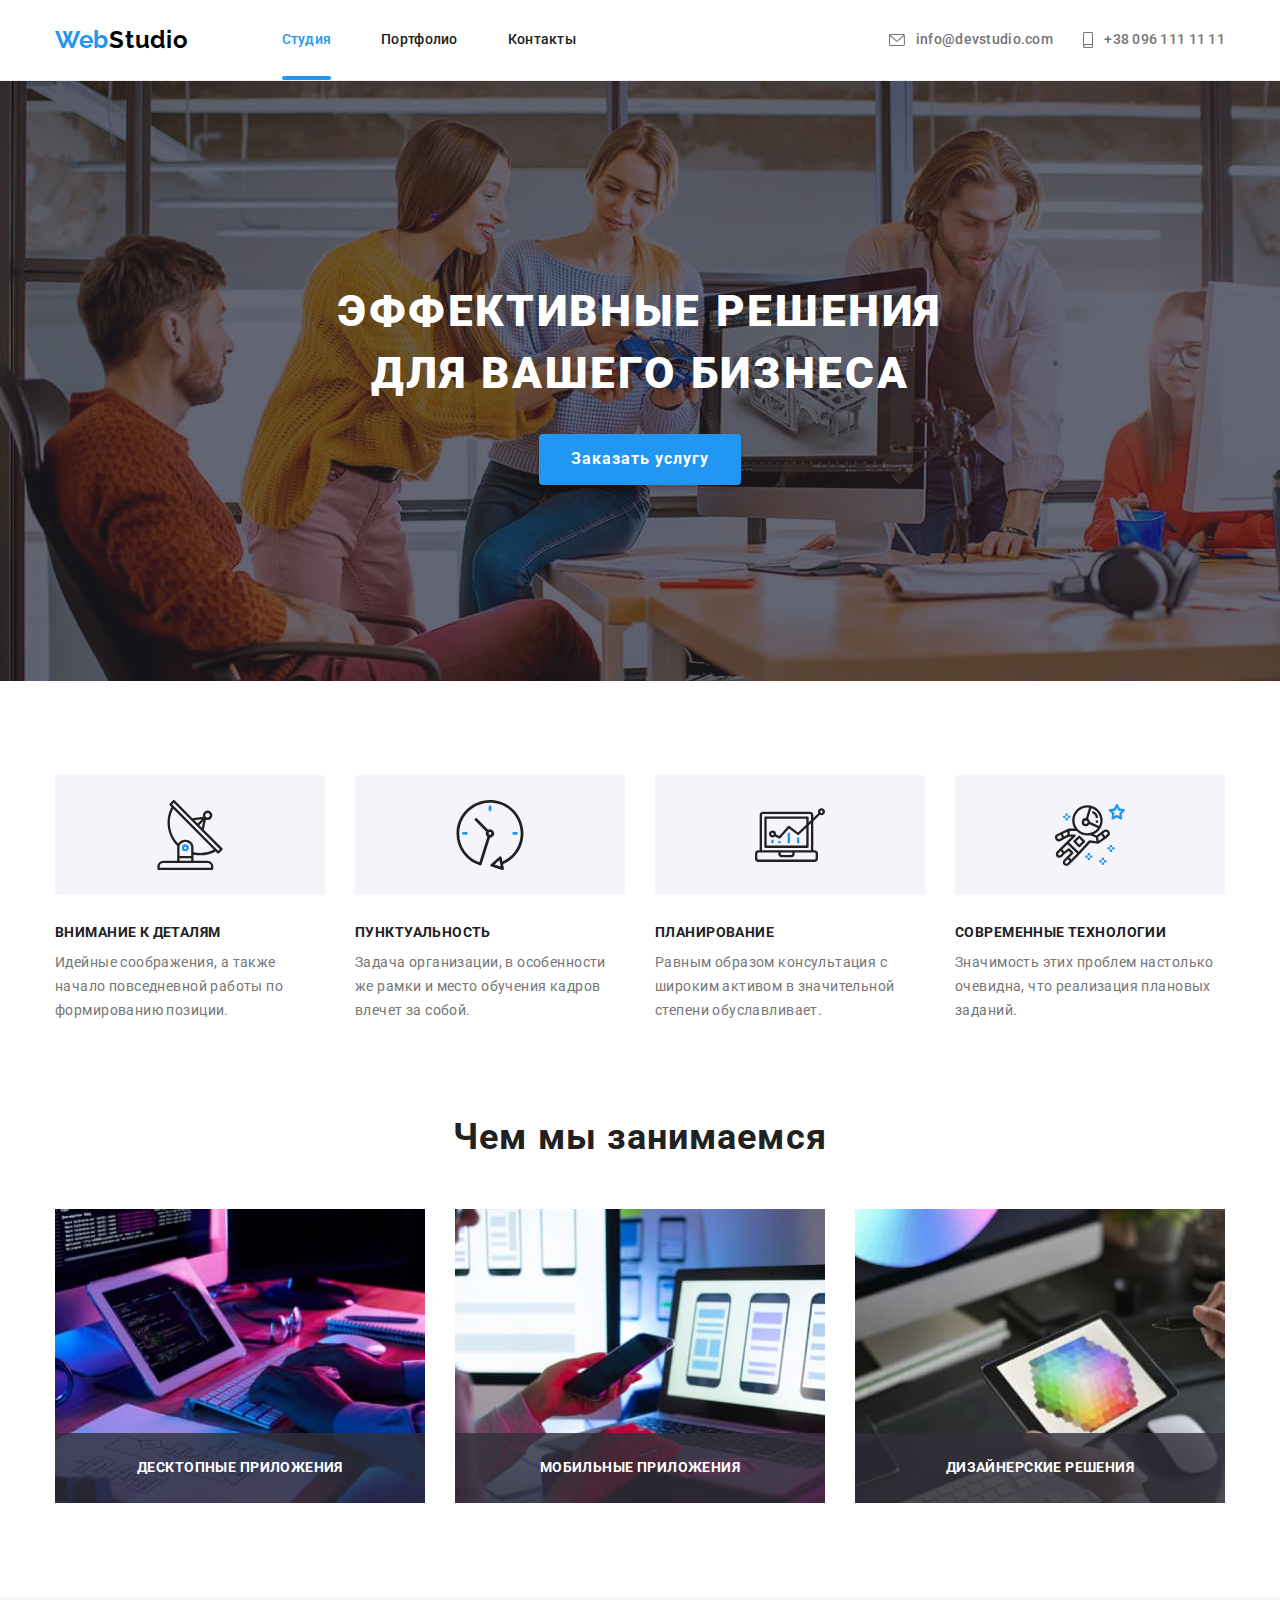
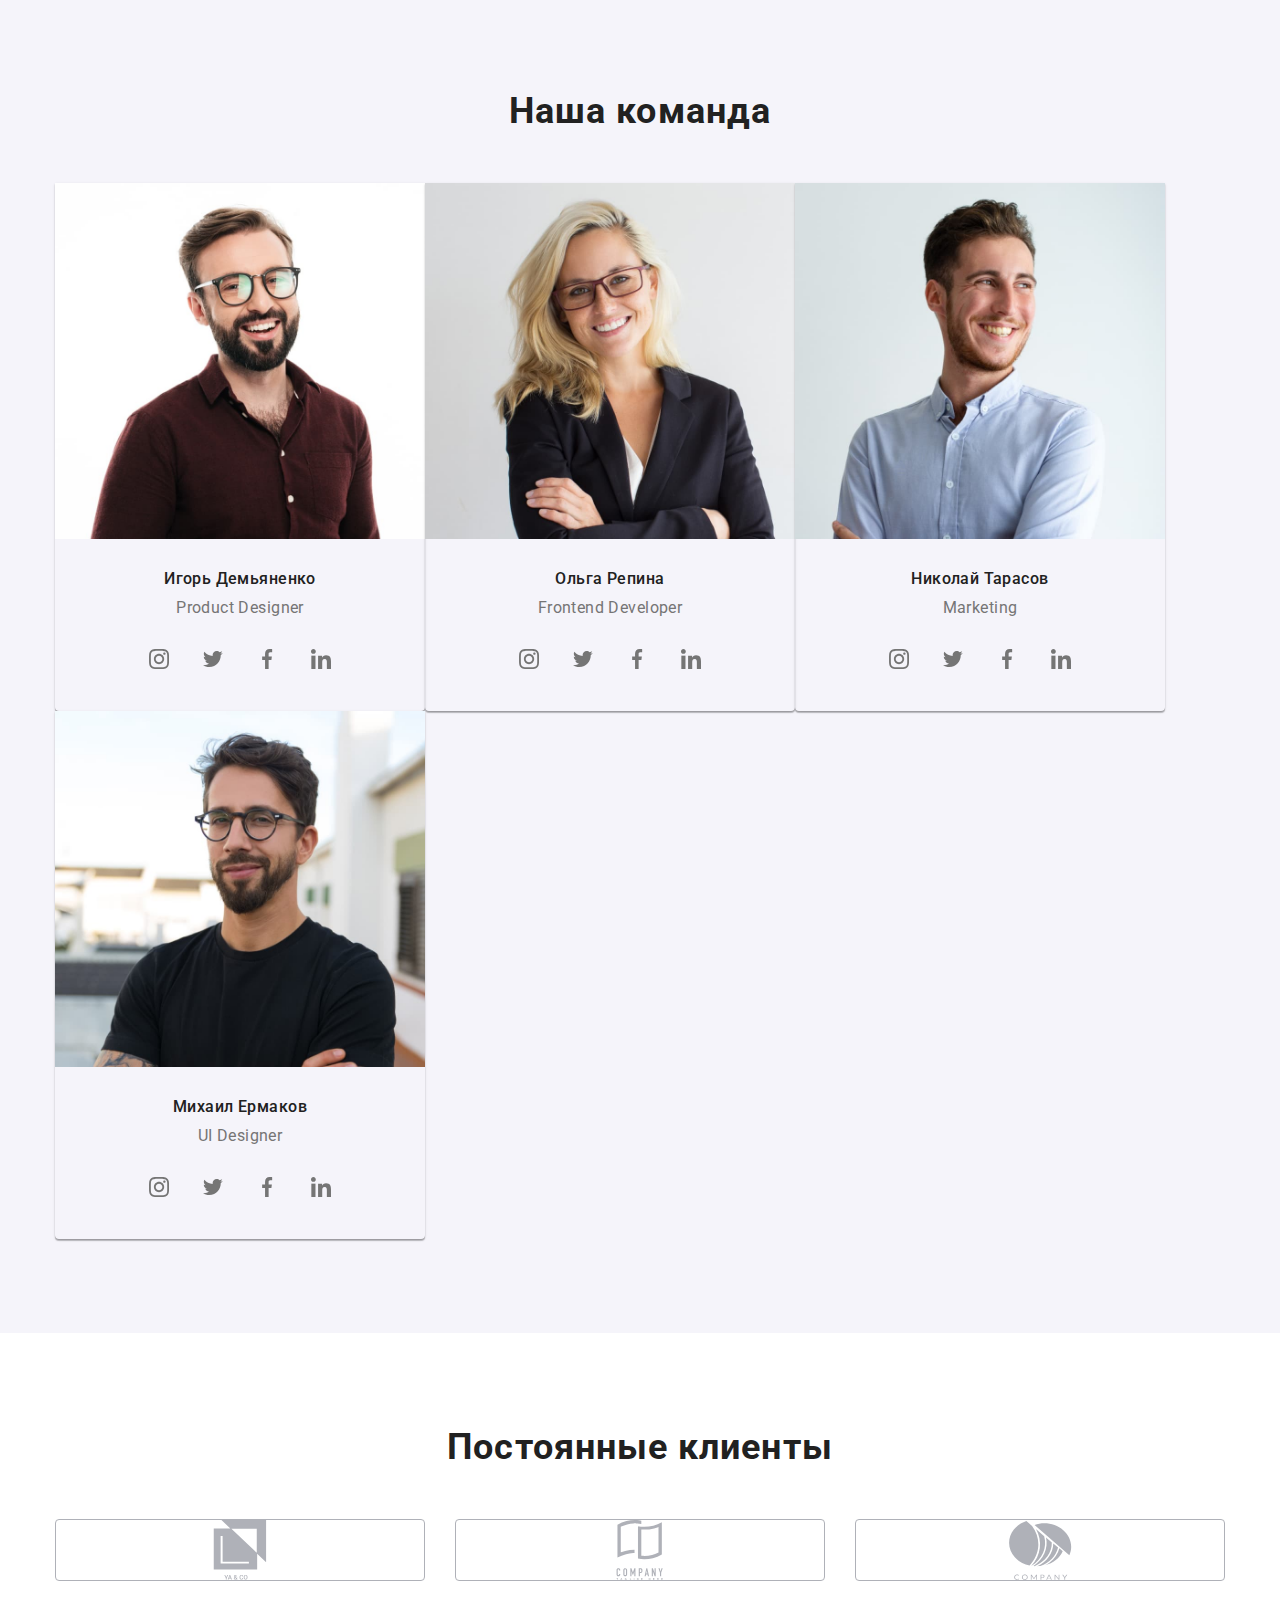
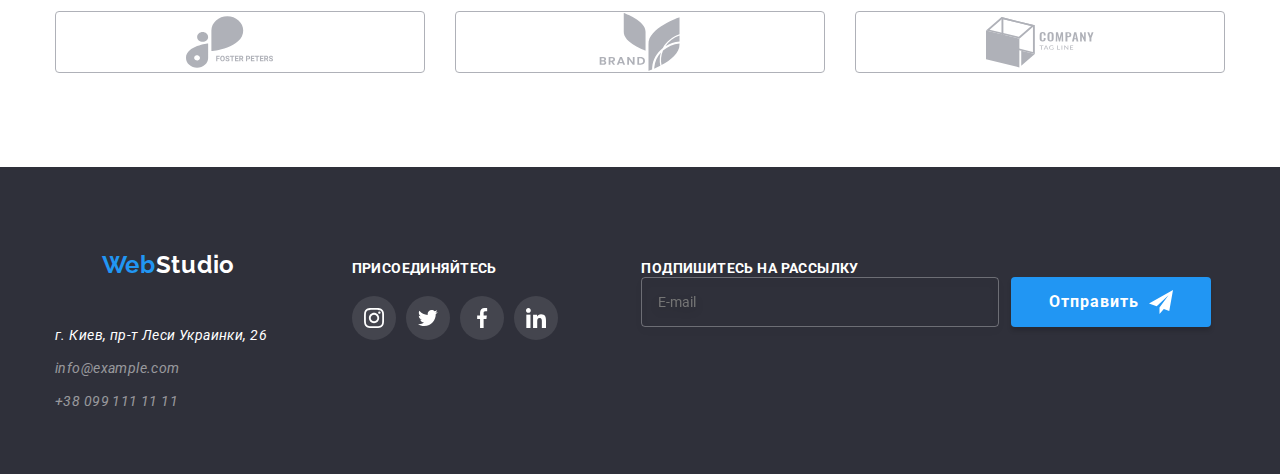
<file: index.html>
<!DOCTYPE html>
<html lang="ru">
  <head>
    <meta charset="utf-8" />
    <meta name="viewport" content="width=device-width, initial-scale=1.0" />
    <title>WebStudio</title>
    <link rel="preconnect" href="https://fonts.googleapis.com" />
    <link rel="preconnect" href="https://fonts.gstatic.com" crossorigin />
    <link
      href="https://fonts.googleapis.com/css2?family=Raleway:wght@700&family=Roboto:wght@400;500;700;900&display=swap"
      rel="stylesheet"
    />
    <link
      rel="stylesheet"
      href="https://cdnjs.cloudflare.com/ajax/libs/modern-normalize/1.1.0/modern-normalize.min.css"
    />
    <link rel="stylesheet" href="./css/main.min.css" />
  </head>
  <body class="body">
    <header class="header" data-menu>
      <div class="conteiner header__container">
        <a class="logo header__logo" href="./index.html"
          >Web<span class="logo__header-accent">Studio</span></a
        >
        <div class="header__nav-mob">
          <button class="header__btn-mob" data-menu-button>
            <svg width="40" height="40">
              <use
                class="btn-open"
                href="./image/symbol-defs.svg#icon-menu-mob"
              ></use>
              <use
                class="btn-close"
                href="./image/symbol-defs.svg#icon-close-mob"
              ></use>
            </svg>
          </button>
        </div>

        <div class="header__content">
          <nav class="header__nav">
            <ul class="header__nav-list">
              <li class="header__nav-item">
                <a class="header__nav-link link current" href="./index.html"
                  >Cтудия</a
                >
              </li>
              <li class="header__nav-item">
                <a class="header__nav-link link" href="./portfolio.html"
                  >Портфолио</a
                >
              </li>
              <li class="header__nav-item">
                <a class="header__nav-link link" href="">Контакты</a>
              </li>
            </ul>
          </nav>
          <div class="contacts">
            <ul class="contacts__list">
              <li class="contacts__item">
                <a
                  class="contacts__link link contacts__link--big"
                  href="tel:+380961111111"
                >
                  <div class="icon">
                    <svg class="icon__tel" width="10" height="16">
                      <use href="./image/symbol-defs.svg#icon-smartphone"></use>
                    </svg>
                  </div>
                  +38 096 111 11 11
                </a>
              </li>
              <li class="contacts__item">
                <a class="contacts__link link" href="mailto:info@devstudio.com">
                  <div class="icon">
                    <svg class="icon__mail" width="16" height="12">
                      <use href="./image/symbol-defs.svg#icon-envelope"></use>
                    </svg>
                  </div>
                  info@devstudio.com
                </a>
              </li>
            </ul>
            <ul class="social">
              <li class="social__item">
                <a class="social__link link" href="./index.html">Instagram</a>
              </li>
              <li class="social__item">
                <a class="social__link link" href="./portfolio.html">Twitter</a>
              </li>
              <li class="social__item">
                <a class="social__link link" href="">Facebook</a>
              </li>
              <li class="social__item">
                <a class="social__link link" href="">LinkedIn</a>
              </li>
            </ul>
          </div>
        </div>
      </div>
    </header>
    <main>
      <section class="hero">
        <div class="conteiner">
          <h1 class="hero__title title">
            Эффективные решения<br />
            для вашего бизнеса
          </h1>
          <button type="button" class="hero__btn" data-modal-open>
            Заказать услугу
          </button>
        </div>
      </section>
      <section class="peculiarities section">
        <div class="conteiner">
          <h2 class="visually-hidden">Особенности</h2>
          <ul class="peculiarities__list card__set list">
            <li class="peculiarities__item card__item icon-rect">
              <h3 class="peculiarities__title item-title">
                Внимание к деталям
              </h3>
              <p class="peculiarities__text">
                Идейные соображения, а также начало повседневной работы по
                формированию позиции.
              </p>
            </li>
            <li class="peculiarities__item card__item icon-clock">
              <h3 class="peculiarities__title item-title">Пунктуальность</h3>
              <p class="peculiarities__text">
                Задача организации, в особенности же рамки и место обучения
                кадров влечет за собой.
              </p>
            </li>
            <li class="peculiarities__item card__item icon-diagram">
              <h3 class="peculiarities__title item-title">Планирование</h3>
              <p class="peculiarities__text">
                Равным образом консультация с широким активом в значительной
                степени обуславливает.
              </p>
            </li>
            <li class="peculiarities__item card__item icon-ilon">
              <h3 class="peculiarities__title item-title">
                Современные технологии
              </h3>
              <p class="peculiarities__text">
                Значимость этих проблем настолько очевидна, что реализация
                плановых заданий.
              </p>
            </li>
          </ul>
        </div>
      </section>
      <section class="about section">
        <div class="conteiner">
          <h2 class="about__top-title title">Чем мы занимаемся</h2>
          <ul class="about__list card__set list">
            <li class="about__item card__item">
              <img
                class="about__img"
                srcset="./image/img.jpg 1x, ./image/about-des1-2x.jpg 2x"
                src="./image/img.jpg"
                alt="написание кода"
                width="370"
                height="294"
              />
              <p class="about__text item-title">Десктопные приложения</p>
            </li>
            <li class="about__item card__item">
              <img
                class="about__img"
                srcset="./image/img-2.jpg 1x, ./image/about-des2-2x.jpg 2x"
                src="./image/img-2.jpg"
                alt="разметка страницы"
                width="370"
                height="294"
              />
              <p class="about__text item-title">Мобильные приложения</p>
            </li>
            <li class="about__item card__item">
              <img
                class="about__img"
                srcset="./image/img-3.jpg 1x, ./image/about-des3-2x.jpg 2x"
                src="./image/img-3.jpg"
                alt="выбор цвета"
                width="370"
                height="294"
              />
              <p class="about__text item-title">Дизайнерские решения</p>
            </li>
          </ul>
        </div>
      </section>
      <section class="team section">
        <div class="conteiner">
          <h2 class="team__top-title title">Наша команда</h2>
          <ul class="team__list card-set list">
            <li class="team__item card__item">
              <picture>
                <source
                  srcset="
                    ./image/team-des-1-2x.jpg 2x,
                    ./image/team-des-1.jpg    1x
                  "
                  media="(min-width: 1200px)"
                />
                <source
                  srcset="
                    ./image/team-tab-1-2x.jpg 2x,
                    ./image/team-tab-1.jpg    1x
                  "
                  media="(min-width: 768px)"
                />
                <source
                  srcset="
                    ./image/team-mob-1-2x.jpg 2x,
                    ./image/team-mob-1.jpg    1x
                  "
                  media="(max-width: 480px)"
                />
                <img
                  src="./image/team-des-1.jpg"
                  alt="Парень в красной рубашке"
                />
              </picture>
              <div class="team__container">
                <h3 class="team__title">Игорь Демьяненко</h3>
                <p class="team__text">Product Designer</p>
                <ul class="soc__list list">
                  <li class="soc__item">
                    <a
                      href=""
                      target="_blank"
                      rel="noopener noreferrer"
                      class="soc__link link"
                    >
                      <svg class="soc__icon" width="20px" height="20px">
                        <use
                          href="./image/symbol-defs.svg#icon-instagram-2"
                        ></use>
                      </svg>
                    </a>
                  </li>
                  <li class="soc__item">
                    <a
                      href=""
                      target="_blank"
                      rel="noopener noreferrer"
                      class="soc__link link"
                    >
                      <svg class="soc__icon" width="20px" height="20px">
                        <use href="./image/symbol-defs.svg#icon-Group"></use>
                      </svg>
                    </a>
                  </li>
                  <li class="soc__item">
                    <a
                      href=""
                      target="_blank"
                      rel="noopener noreferrer"
                      class="soc__link link"
                    >
                      <svg class="soc__icon" width="20px" height="20px">
                        <use
                          href="./image/symbol-defs.svg#icon-facebook-1"
                        ></use>
                      </svg>
                    </a>
                  </li>
                  <li class="soc__item">
                    <a
                      href=""
                      target="_blank"
                      rel="noopener noreferrer"
                      class="soc__link link"
                    >
                      <svg class="soc__icon" width="20px" height="20px">
                        <use
                          href="./image/symbol-defs.svg#icon-linkedin-1"
                        ></use>
                      </svg>
                    </a>
                  </li>
                </ul>
              </div>
            </li>
            <li class="team__item card__item">
              <picture>
                <source
                  srcset="
                    ./image/team-des-2-2x.jpg 2x,
                    ./image/team-des-2.jpg    1x
                  "
                  media="(min-width: 1200px)"
                />
                <source
                  srcset="
                    ./image/team-tab-2-2x.jpg 2x,
                    ./image/team-tab-2.jpg    1x
                  "
                  media="(min-width: 768px)"
                />
                <source
                  srcset="
                    ./image/team-mob-2-2x.jpg 2x,
                    ./image/team-mob-2.jpg    1x
                  "
                  media="(max-width: 480px)"
                />
                <img src="./image/team-des-2.jpg" alt="девушка" />
              </picture>

              <div class="team__container">
                <h3 class="team__title">Ольга Репина</h3>
                <p class="team__text">Frontend Developer</p>
                <ul class="soc__list list">
                  <li class="soc__item">
                    <a
                      href=""
                      target="_blank"
                      rel="noopener noreferrer"
                      class="soc__link link"
                    >
                      <svg class="soc__icon" width="20px" height="20px">
                        <use
                          href="./image/symbol-defs.svg#icon-instagram-2"
                        ></use>
                      </svg>
                    </a>
                  </li>
                  <li class="soc__item">
                    <a
                      href=""
                      target="_blank"
                      rel="noopener noreferrer"
                      class="soc__link link"
                    >
                      <svg class="soc__icon" width="20px" height="20px">
                        <use href="./image/symbol-defs.svg#icon-Group"></use>
                      </svg>
                    </a>
                  </li>
                  <li class="soc__item">
                    <a
                      href=""
                      target="_blank"
                      rel="noopener noreferrer"
                      class="soc__link link"
                    >
                      <svg class="soc__icon" width="20px" height="20px">
                        <use
                          href="./image/symbol-defs.svg#icon-facebook-1"
                        ></use>
                      </svg>
                    </a>
                  </li>
                  <li class="soc__item">
                    <a
                      href=""
                      target="_blank"
                      rel="noopener noreferrer"
                      class="soc__link link"
                    >
                      <svg class="soc__icon" width="20px" height="20px">
                        <use
                          href="./image/symbol-defs.svg#icon-linkedin-1"
                        ></use>
                      </svg>
                    </a>
                  </li>
                </ul>
              </div>
            </li>
            <li class="team__item card__item">
              <picture>
                <source
                  srcset="
                    ./image/team-des-3-2x.jpg 2x,
                    ./image/team-des-3.jpg    1x
                  "
                  media="(min-width: 1200px)"
                />
                <source
                  srcset="
                    ./image/team-tab-3-2x.jpg 2x,
                    ./image/team-tab-3.jpg    1x
                  "
                  media="(min-width: 768px)"
                />
                <source
                  srcset="
                    ./image/team-mob-3-2x.jpg 2x,
                    ./image/team-mob-3.jpg    1x
                  "
                  media="(max-width: 480px)"
                />
                <img
                  src="./image/team-des-3.jpg"
                  alt="парень в белой рубашке"
                />
              </picture>

              <div class="team__container">
                <h3 class="team__title">Николай Тарасов</h3>
                <p class="team__text">Marketing</p>
                <ul class="soc__list list">
                  <li class="soc__item">
                    <a
                      href=""
                      target="_blank"
                      rel="noopener noreferrer"
                      class="soc__link link"
                    >
                      <svg class="soc__icon" width="20px" height="20px">
                        <use
                          href="./image/symbol-defs.svg#icon-instagram-2"
                        ></use>
                      </svg>
                    </a>
                  </li>
                  <li class="soc__item">
                    <a
                      href=""
                      target="_blank"
                      rel="noopener noreferrer"
                      class="soc__link link"
                    >
                      <svg class="soc__icon" width="20px" height="20px">
                        <use href="./image/symbol-defs.svg#icon-Group"></use>
                      </svg>
                    </a>
                  </li>
                  <li class="soc__item">
                    <a
                      href=""
                      target="_blank"
                      rel="noopener noreferrer"
                      class="soc__link link"
                    >
                      <svg class="soc__icon" width="20px" height="20px">
                        <use
                          href="./image/symbol-defs.svg#icon-facebook-1"
                        ></use>
                      </svg>
                    </a>
                  </li>
                  <li class="soc__item">
                    <a
                      href=""
                      target="_blank"
                      rel="noopener noreferrer"
                      class="soc__link link"
                    >
                      <svg class="soc__icon" width="20px" height="20px">
                        <use
                          href="./image/symbol-defs.svg#icon-linkedin-1"
                        ></use>
                      </svg>
                    </a>
                  </li>
                </ul>
              </div>
            </li>
            <li class="team__item card__item">
              <picture>
                <source
                  srcset="
                    ./image/team-des-4-2x.jpg 2x,
                    ./image/team-des-4.jpg    1x
                  "
                  media="(min-width: 1200px)"
                />
                <source
                  srcset="
                    ./image/team-tab-4-2x.jpg 2x,
                    ./image/team-tab-4.jpg    1x
                  "
                  media="(min-width: 768px)"
                />
                <source
                  srcset="
                    ./image/team-mob-4-2x.jpg 2x,
                    ./image/team-mob-4.jpg    1x
                  "
                  media="(max-width: 480px)"
                />
                <img src="./image/team-des-4.jpg" alt="парень в футболке" />
              </picture>

              <div class="team__container">
                <h3 class="team__title">Михаил Ермаков</h3>
                <p class="team__text">UI Designer</p>
                <ul class="soc__list list">
                  <li class="soc__item">
                    <a
                      href=""
                      target="_blank"
                      rel="noopener noreferrer"
                      class="soc__link link"
                    >
                      <svg class="soc__icon" width="20px" height="20px">
                        <use
                          href="./image/symbol-defs.svg#icon-instagram-2"
                        ></use>
                      </svg>
                    </a>
                  </li>
                  <li class="soc__item">
                    <a
                      href=""
                      target="_blank"
                      rel="noopener noreferrer"
                      class="soc__link link"
                    >
                      <svg class="soc__icon" width="20px" height="20px">
                        <use href="./image/symbol-defs.svg#icon-Group"></use>
                      </svg>
                    </a>
                  </li>
                  <li class="soc__item">
                    <a
                      href=""
                      target="_blank"
                      rel="noopener noreferrer"
                      class="soc__link link"
                    >
                      <svg class="soc__icon" width="20px" height="20px">
                        <use
                          href="./image/symbol-defs.svg#icon-facebook-1"
                        ></use>
                      </svg>
                    </a>
                  </li>
                  <li class="soc__item">
                    <a
                      href=""
                      target="_blank"
                      rel="noopener noreferrer"
                      class="soc__link link"
                    >
                      <svg class="soc__icon" width="20px" height="20px">
                        <use
                          href="./image/symbol-defs.svg#icon-linkedin-1"
                        ></use>
                      </svg>
                    </a>
                  </li>
                </ul>
              </div>
            </li>
          </ul>
        </div>
      </section>
      <section class="clients section">
        <div class="conteiner">
          <h2 class="clients__title title">Постоянные клиенты</h2>
          <ul class="clients__list card__set list">
            <li class="clients__item card__item">
              <a
                href=""
                target="_blank"
                rel="noopener noreferrer"
                class="clients__link link"
              >
                <svg class="clients__soc__icon" width="108px" height="60px">
                  <use href="./image/symbol-defs.svg#icon-group-2"></use>
                </svg>
              </a>
            </li>
            <li class="clients__item card__item">
              <a
                href=""
                target="_blank"
                rel="noopener noreferrer"
                class="clients__link link"
              >
                <svg class="clients__soc__icon" width="108px" height="60px">
                  <use href="./image/symbol-defs.svg#icon-group-3"></use>
                </svg>
              </a>
            </li>
            <li class="clients__item card__item">
              <a
                href=""
                target="_blank"
                rel="noopener noreferrer"
                class="clients__link link"
              >
                <svg class="clients__soc__icon" width="100px" height="60px">
                  <use href="./image/symbol-defs.svg#icon-group-4"></use>
                </svg>
              </a>
            </li>
            <li class="clients__item card__item">
              <a
                href=""
                target="_blank"
                rel="noopener noreferrer"
                class="clients__link link"
              >
                <svg class="clients__soc__icon" width="108px" height="60px">
                  <use href="./image/symbol-defs.svg#icon-group-5"></use>
                </svg>
              </a>
            </li>
            <li class="clients__item card__item">
              <a
                href=""
                target="_blank"
                rel="noopener noreferrer"
                class="clients__link link"
              >
                <svg class="clients__soc__icon" width="108px" height="60px">
                  <use href="./image/symbol-defs.svg#icon-group-6"></use>
                </svg>
              </a>
            </li>
            <li class="clients__item card__item">
              <a
                href=""
                target="_blank"
                rel="noopener noreferrer"
                class="clients__link link"
              >
                <svg class="clients__soc__icon" width="108px" height="60px">
                  <use href="./image/symbol-defs.svg#icon-group-7"></use>
                </svg>
              </a>
            </li>
          </ul>
        </div>
      </section>
    </main>
    <footer class="footer">
      <div class="footer__container conteiner">
        <div class="footer__contant">
          <a href="" class="logo footer__logo"
            >Web<span class="logo__footer-accent">Studio</span></a
          >
          <address>
            <ul class="footer__list list">
              <li class="footer__item">
                <a
                  href="https://goo.gl/maps/t49kkBEcWEuTb8Tj7"
                  target="_blank"
                  rel="noopener noreferrer"
                  class="footer__link link"
                  >г. Киев, пр-т Леси Украинки, 26</a
                >
              </li>
              <li class="footer__item">
                <a href="mailto:info@example.com" class="footer__link link"
                  >info@example.com</a
                >
              </li>
              <li class="footer__item">
                <a href="tel:+380991111111" class="footer__link link"
                  >+38 099 111 11 11</a
                >
              </li>
            </ul>
          </address>
        </div>
        <div class="footer__contant">
          <p class="footer__title">присоединяйтесь</p>
          <ul class="soc__list list">
            <li class="soc__item">
              <a
                href=""
                target="_blank"
                rel="noopener noreferrer"
                class="soc__link link"
              >
                <svg class="soc__icon" width="20px" height="20px">
                  <use href="./image/symbol-defs.svg#icon-instagram-2"></use>
                </svg>
              </a>
            </li>
            <li class="soc__item">
              <a
                href=""
                target="_blank"
                rel="noopener noreferrer"
                class="soc__link link"
              >
                <svg class="soc__icon" width="20px" height="20px">
                  <use href="./image/symbol-defs.svg#icon-Group"></use>
                </svg>
              </a>
            </li>
            <li class="soc__item">
              <a
                href=""
                target="_blank"
                rel="noopener noreferrer"
                class="soc__link link"
              >
                <svg class="soc__icon" width="20px" height="20px">
                  <use href="./image/symbol-defs.svg#icon-facebook-1"></use>
                </svg>
              </a>
            </li>
            <li class="soc__item">
              <a
                href=""
                target="_blank"
                rel="noopener noreferrer"
                class="soc__link link"
              >
                <svg class="soc__icon" width="20px" height="20px">
                  <use href="./image/symbol-defs.svg#icon-linkedin-1"></use>
                </svg>
              </a>
            </li>
          </ul>
        </div>
        <div class="footer__contant-form">
          <p class="footer__contact-title">Подпишитесь на рассылку</p>
          <form class="footer__send">
            <div class="footer__wrap">
              <input
                type="email"
                class="footer__input"
                name="E-mail"
                placeholder="E-mail"
              />

              <button type="submit" class="hero__btn btn">
                Отправить
                <svg class="footer__send-icon" width="24px" height="24px">
                  <use href="./image/symbol-defs.svg#icon-send"></use>
                </svg>
              </button>
            </div>
          </form>
        </div>
      </div>
    </footer>
    <div class="backdrop is-hidden" data-modal>
      <div class="modal">
        <button type="button" class="modal__btn btn" data-modal-close>
          <svg class="icon__close" width="18px" height="18px">
            <use href="./image/symbol-defs.svg#icon-close"></use>
          </svg>
        </button>
        <p class="modal__title">Оставьте свои данные, мы вам перезвоним</p>
        <form>
          <div class="modal__field">
            <label class="modal__label">Имя</label>
            <div class="wrap">
              <input
                type="text"
                class="modal__input"
                name="user-name"
                placeholder=""
              />
              <svg class="modal__icon" width="18" height="18">
                <use href="./image/symbol-defs.svg#icon-person"></use>
              </svg>
            </div>
          </div>
          <div class="modal__field">
            <label class="modal__label">Телефон</label>
            <div class="wrap">
              <input type="tel" class="modal__input" name="user-tel" />
              <svg class="modal__icon" width="18" height="18">
                <use href="./image/symbol-defs.svg#icon-phone"></use>
              </svg>
            </div>
          </div>
          <div class="modal__field">
            <label class="modal__label">Почта</label>
            <div class="wrap">
              <input type="email" class="modal__input" name="user-mail" />
              <svg class="modal__icon" width="18" height="18">
                <use href="./image/symbol-defs.svg#icon-email"></use>
              </svg>
            </div>
          </div>
          <div class="modal__text">
            <label for="user-text" class="modal__label">Комментарий</label>
            <textarea
              name="user-text"
              class="modal__area-text"
              id="user-text"
              placeholder="Введите текст"
            ></textarea>
          </div>
          <div class="checkbox__field">
            <input
              type="checkbox"
              name="privacy"
              value="true"
              class="checkbox__input visually-hidden"
              id="privacy"
            />
            <label for="privacy" class="checkbox__text">
              <span class="checkbox__span">
                <svg class="check__icon" width="11" height="8">
                  <use href="./image/symbol-defs.svg#icon-ok"></use>
                </svg> </span
              >Соглашаюсь с рассылкой и принимаю
              <a
                href=""
                class="checkbox__link link"
                target="_blank"
                rel="noopener noreferrer"
                >Условия договора</a
              >
            </label>
          </div>
          <button type="submit" class="hero__btn btn">Отправить</button>
        </form>
      </div>
    </div>
    <script src="./js/modal.js"></script>
    <script src="./js/mobile-menu.js"></script>
  </body>
</html>
</file>
<file: css/main.min.css>
.body{font-family:"Roboto",sans-serif;font-weight:400;font-size:14px;line-height:1.71;letter-spacing:.03em;color:var(--dark-color)}.link{text-decoration:none;color:inherit}.list{list-style:none}.no-scroll{overflow-y:hidden}h1,h2,h3,h4,p{margin-top:0;margin-bottom:0}ul{list-style:none;margin:0;padding:0}button{cursor:pointer}img{display:block;max-width:100%;width:100%;height:auto}.logo{font-family:"Raleway",sans-serif;font-weight:700;font-size:24px;line-height:1.16;text-align:center;letter-spacing:.03em;color:var(--blue-color);text-decoration:none}@media screen and (max-width: 768px){.logo{font-weight:700;font-size:26px;line-height:1.2}}.logo__header-accent{color:var(--logo-color)}.logo__footer-accent{color:var(--white-color)}@media screen and (max-width: 1199px){.section{padding-top:60px;padding-bottom:60px}}@media screen and (min-width: 1200px){.section{padding-top:94px;padding-bottom:94px}}.card__set{display:flex;flex-wrap:wrap;column-gap:var(--card-gap-left);row-gap:var(--card-gap-top)}@media screen and (min-width: 768px){.card__set{--card-item: 2}}@media screen and (min-width: 1200px){.card__set{--card-item: 4;--card-item:3}}.card__item{flex-basis:calc((100% - (var(--card-item) - 1)*var(--card-gap-left))/var(--card-item))}.conteiner{width:100%;margin:auto;padding-left:15px;padding-right:15px}@media screen and (min-width: 480px){.conteiner{width:480px}}@media screen and (min-width: 768px){.conteiner{width:768px}}@media screen and (min-width: 1200px){.conteiner{width:1200px}}.item-title{font-weight:700;font-size:14px;line-height:1.14;letter-spacing:.03em;text-transform:uppercase}.title{font-weight:700;font-size:36px;line-height:1.16;text-align:center;margin-bottom:50px;letter-spacing:.03em;color:var(--black-color)}.button{font-weight:700;font-size:16px;line-height:1.88;display:flex;align-items:center;text-align:center;letter-spacing:.06em;color:var(--white-color)}.button__btn:hover,.button__btn:focus{background-color:var(--dark-blue-color)}.soc__list{display:flex;justify-content:center}.soc__item{width:44px;height:44px;margin-right:10px}.soc__item:last-child{margin-right:0}.soc__link{width:100%;height:100%;border-radius:50%;display:flex;align-items:center;justify-content:center;transition:fill var(--cubic-bezier),background-color var(--cubic-bezier)}.soc__link:hover,.soc__link:focus{background-color:var(--blue-color);color:var(--white-color)}.soc__icon{fill:currentColor}.header{border-bottom:1px solid #ececec}.header__container{display:flex;align-items:center;justify-content:space-between}@media screen and (min-width: 768px){.header__container{display:flex}}@media screen and (min-width: 1200px){.header__container{display:flex}}.current{color:var(--blue-color)}.logo{display:block;padding-top:16px;padding-bottom:16px}@media screen and (min-width: 768px){.logo{margin-right:88px;padding-top:26px;padding-bottom:26px}}@media screen and (min-width: 1200px){.logo{padding-top:24px;padding-bottom:25px;margin-right:93px}}.header__btn-mob{display:flex;border:none;background-color:rgba(0,0,0,0)}@media screen and (min-width: 768px){.header__btn-mob{display:none}}.header.is-open .logo{display:none}.header__btn-mob .btn-close{display:none}.header__btn-mob.is-open .btn-close{display:flex}.header__btn-mob.is-open .btn-open{display:none}.header{position:relative}.header__btn svg:hover{fill:var(--accent-color)}.header__content{display:none;position:absolute;flex-direction:column;justify-content:space-between;padding:0 40px 48px 40px;background-color:#fff;top:100%;left:0;height:calc(100vh - 100%);width:100%;z-index:99}@media screen and (min-width: 768px){.header__content{display:flex;flex-direction:inherit;position:inherit;padding:0}}@media screen and (min-width: 1200px){.header__content{font-style:normal;font-weight:500;font-size:14px;line-height:1.14;letter-spacing:.02em;padding:0}}.header.is-open .header__content{display:flex}.header__nav-list{font-style:normal;font-weight:500;font-size:40px;line-height:1.17;letter-spacing:.02em;color:var(--black-color)}@media screen and (min-width: 768px){.header__nav-list{display:inline-flex;font-style:normal;font-weight:500;font-size:14px;line-height:1.14;letter-spacing:.02em}}@media screen and (min-width: 1200px){.header__nav-list{font-style:normal;font-weight:500;font-size:14px;line-height:1.14;letter-spacing:.02em}}.header__nav-link{display:block;padding-bottom:32px;transition:var(--cubic-bezier)}@media screen and (min-width: 768px){.header__nav-link{padding-top:32px}.header__nav-link.current{position:relative}.header__nav-link.current::after{position:absolute;left:0;bottom:0;content:"";display:block;width:100%;height:4px;border-radius:2px;background-color:var(--blue-color)}}.header__nav-link:hover{color:var(--blue-color)}.header__nav-link:focus{color:var(--blue-color)}@media screen and (min-width: 768px){.header__nav-item:not(:last-child){margin-right:50px}}@media screen and (min-width: 1200px){.header__nav-item:not(:last-child){font-style:normal;font-weight:500;font-size:14px;line-height:1.14;letter-spacing:.02em}}.header.is-open .navigation__link:hover{color:var(--blue-color)}@media screen and (min-width: 768px){.contacts__list{padding-top:21px;display:flex;flex-flow:column-reverse}}@media screen and (min-width: 1200px){.contacts__list{flex-flow:row-reverse;padding:0}}@media screen and (min-width: 1200px){.contacts__item:last-child{margin-right:30px}}.contacts__link{display:block;padding-bottom:32px;transition:var(--cubic-bezier);font-style:normal;font-weight:500;font-size:24px;line-height:1.16;letter-spacing:.02em;color:var(--dark-color)}@media screen and (min-width: 768px){.contacts__link{font-style:normal;font-weight:500;font-size:12px;line-height:1.16;letter-spacing:.02em;padding-bottom:10px}}@media screen and (min-width: 1200px){.contacts__link{font-style:normal;font-weight:500;font-size:14px;line-height:1.14;letter-spacing:.02em;padding-top:32px;padding-bottom:32px}}.contacts__link--big{font-style:normal;font-weight:500;font-size:34px;line-height:1.17;letter-spacing:.02em}@media screen and (min-width: 768px){.contacts__link--big{font-style:normal;font-weight:500;font-size:12px;line-height:1.16;letter-spacing:.02em}}@media screen and (min-width: 1200px){.contacts__link--big{font-style:normal;font-weight:500;font-size:14px;line-height:1.14;letter-spacing:.02em}}.contacts__link:hover{color:var(--blue-color)}.contacts__link:focus{color:var(--blue-color)}.icon{display:none;padding-right:10px;vertical-align:middle;transition:var(--cubic-bezier)}@media screen and (min-width: 768px){.icon{display:inline-flex;padding-right:8px}}.icon:hover{color:var(--blue-color)}.icon:hover .icon__tel{fill:var(--blue-color)}.icon__mail,.icon__tel{fill:var(--dark-color)}.contacts__item:hover .icon__mail,.contacts__item:hover .icon__mail,.contacts__item:hover .icon__tel,.contacts__item:hover .icon__tel{fill:var(--blue-color)}.social{display:flex;color:var(--blue-color)}.information-social{display:flex;margin-top:32px}@media screen and (min-width: 768px){.information-social{display:none}}.social__link{display:block;font-style:normal;font-weight:500;font-size:18px;line-height:1.22;letter-spacing:.02em}@media screen and (min-width: 768px){.social__link{display:none}}.social__link:hover{color:var(--blue-color)}.social__item{border-right:1px solid rgba(33,33,33,.2);padding:0 10px 0 10px}.social__item:last-child{border-right:none;padding-right:0}.hero{max-width:767px;height:400px;margin:auto;padding:118px 0;text-align:center;background-color:var(--footer-color);background-image:linear-gradient(rgba(47, 48, 58, 0.4), rgba(47, 48, 58, 0.4)),url(../image/header-mob.jpg);background-repeat:no-repeat;background-size:cover}@media(min-device-pixel-ratio: 2),(min-resolution: 192dpi),(min-resolution: 2dppx){.hero{background-image:linear-gradient(rgba(47, 48, 58, 0.4), rgba(47, 48, 58, 0.4)),url(../image/header-mob2x.jpg)}}@media screen and (min-width: 768px){.hero{max-width:1199px;background-image:linear-gradient(rgba(47, 48, 58, 0.4), rgba(47, 48, 58, 0.4)),url(../image/header-tab.jpg)}}@media screen and (min-width: 768px)and (min-device-pixel-ratio: 2),screen and (min-width: 768px)and (min-resolution: 192dpi),screen and (min-width: 768px)and (min-resolution: 2dppx){.hero{background-image:linear-gradient(rgba(47, 48, 58, 0.4), rgba(47, 48, 58, 0.4)),url(../image/header-tab2x.jpg)}}@media screen and (min-width: 1200px){.hero{max-width:1600px;height:600px;padding:200px 0;background-image:linear-gradient(rgba(47, 48, 58, 0.4), rgba(47, 48, 58, 0.4)),url(../image/hero.jpg)}}@media screen and (min-width: 1200px)and (min-device-pixel-ratio: 2),screen and (min-width: 1200px)and (min-resolution: 192dpi),screen and (min-width: 1200px)and (min-resolution: 2dppx){.hero{background-image:linear-gradient(rgba(47, 48, 58, 0.4), rgba(47, 48, 58, 0.4)),url(../image/hero-2x.jpg)}}.hero__title{margin-bottom:30px;margin-right:auto;margin-left:auto;text-align:center;text-transform:uppercase;color:var(--white-color);font-size:26px;font-weight:900;line-height:1.6;letter-spacing:.06em;max-width:360px}@media screen and (min-width: 1200px){.hero__title{font-size:44px;line-height:1.4;max-width:700px}}.hero__btn{font-family:inherit;font-weight:700;font-size:16px;line-height:1.88;border:0px;margin-left:auto;margin-right:auto;display:flex;justify-content:center;align-items:center;padding:10px 32px;letter-spacing:.06em;color:var(--white-color);background-color:var(--blue-color);box-shadow:0px 4px 4px rgba(0,0,0,.15);border-radius:4px;min-width:200px;transition:background-color var(--cubic-bezier),box-shadow var(--cubic-bezier),border-radius var(--cubic-bezier)}.hero__btn:hover,.hero__btn:focus{background-color:var(--dark-blue-color)}.peculiarities__title{margin-bottom:10px;color:var(--black-color)}@media screen and (min-width: 768px){.peculiarities__title{text-align:start}}.peculiarities__list{display:flex;flex-wrap:wrap;gap:30px;--card-item:4}.peculiarities__item{width:100%}.peculiarities__item::before{content:"";display:block;height:120px;border-radius:4px;margin-bottom:30px;background:var(--grey-color);background-position:50% 50%;background-repeat:no-repeat}.icon-rect::before{background-image:url(../image/antenna.svg)}.icon-clock::before{background-image:url(../image/clock.svg)}.icon-diagram::before{background-image:url(../image/diagram.svg)}.icon-ilon::before{background-image:url(../image/astronaut.svg)}.about{padding-top:0;display:none}@media screen and (min-width: 1200px){.about{--card-item:3;display:block}}.about_list{--card-item:3}.about__item{position:relative}.about__text{display:flex;align-items:center;justify-content:center;position:absolute;color:var(--white-color);bottom:0;background:rgba(47,48,58,.8);width:100%;padding:27px}.team{background:var(--grey-color)}.team__container{padding:30px}.team__top-title{font-weight:700;font-size:28px;line-height:1.18;margin-bottom:50px;text-align:center;letter-spacing:.03em}@media screen and (min-width: 1200px){.team__top-title{font-weight:700;font-size:36px;line-height:1.16;text-align:center;letter-spacing:.03em}}.team__title{font-weight:500;color:var(--black-color);margin-bottom:10px}.team__text{margin-bottom:16px}.team__list{display:flex;flex-wrap:wrap;gap:30}.team__item{width:100%;text-align:center;box-shadow:0px 1px 3px rgba(0,0,0,.12),0px 1px 1px rgba(0,0,0,.14),0px 2px 1px rgba(0,0,0,.2);border-radius:0px 0px 4px 4px}@media screen and (min-width: 768px){.team__item{width:calc((100% - 30px)/2)}}@media screen and (min-width: 1200px){.team__item{width:calc((100% - 90px)/4)}}.team__text,.team__title{font-size:16px;line-height:1.19}.clients__title{margin-bottom:50px;font-weight:700;font-size:28px;line-height:1.18;text-align:center;letter-spacing:.03em}@media screen and (min-width: 1200px){.clients__title{font-weight:700;font-size:36px;line-height:1.16;text-align:center;letter-spacing:.03em}}.clients__list{display:flex;flex-wrap:wrap;gap:30px}.clients__item:last-child{margin-right:0}.clients__item{color:var(--soc__grey-color)}@media screen and (max-width: 767px){.clients__item{width:calc((100% - 30px)/2)}}@media screen and (min-width: 768px){.clients__item{width:calc((100% - 60px)/3)}}@media screen and (min-width: 1200px){.clients__item{width:calc((100% - 150px)/6)}}.clients__soc__icon{fill:currentColor}.clients__link{color:inherit;display:flex;fill:var(--soc__grey-color);width:100%;height:100%;border:1px solid #afb1b8;border-radius:4px;display:flex;align-items:center;justify-content:center;border-radius:4px;transition:fill var(--cubic-bezier),border var(--cubic-bezier)}.clients__link:focus,.clients__link:hover{color:var(--blue-color);border:1px solid var(--blue-color)}.footer{display:flex;padding-top:60px;padding-bottom:60px;background:var(--footer-color)}.footer__container{text-align:center}@media screen and (min-width: 768px){.footer__container{display:flex;flex-wrap:wrap;flex-direction:row;align-items:baseline;justify-content:space-around}}@media screen and (min-width: 1200px){.footer__container{text-align:start;justify-content:flex-start;align-items:baseline}}@media screen and (min-width: 1200px){.footer__content{margin-right:70px}}.footer__logo{margin-bottom:20px;display:block;width:100%}.footer__title{color:var(--white-color);margin-top:60px;text-transform:uppercase;font-style:normal;font-weight:700;font-size:14px;line-height:1.17;letter-spacing:1.14}@media screen and (min-width: 768px){.footer__title{margin-top:0}}@media screen and (min-width: 1200px){.footer__title{text-align:start}}.footer__input{width:358px;position:relative;background-color:rgba(0,0,0,0);color:var(--white-color);border:1px solid rgba(255,255,255,.3);filter:drop-shadow(0px 4px 4px rgba(0, 0, 0, 0.15));border-radius:4px;margin-right:12px;padding-left:16px}.soc__list{display:flex;margin-top:20px}.soc__item:not(last-chilt){margin-right:10px}.footer__contant-wrap{display:flex;flex-direction:column;align-items:center;justify-content:center}@media screen and (min-width: 1200px){.footer__contant-wrap{align-items:flex-start;margin-left:auto}}.footer__contant-form{display:flex;flex-direction:column;align-items:center;justify-content:center}@media screen and (min-width: 1200px){.footer__contant-form{align-items:flex-start;margin-left:0;margin-right:auto}}.footer__contant-form .footer__contact-title{margin-top:60px;text-transform:uppercase;font-style:normal;font-weight:700;font-size:14px;line-height:1.14;color:var(--white-color)}@media screen and (min-width: 768px){.footer__contant-form .footer__contact-title{margin-top:0}}@media screen and (min-width: 1200px){.footer__contant-form .footer__contact-title{text-align:start}}address{margin-top:20px}.footer__link[target=_blank]{color:var(--white-color)}.footer__item:not(:last-child){margin-bottom:8px}@media screen and (min-width: 1200px){.footer__item:not(:last-child){margin-bottom:9px}}.footer__link{font-weight:400;font-size:14px;line-height:1.71;letter-spacing:.03em;color:rgba(225,225,225,.6);transition:color var(--cubic-bezier)}.footer__link:hover,.footer__link:focus{color:var(--blue-color)}.footer__contant:not(:last-child){margin-right:70px}@media screen and (min-width: 1200px){.footer__contant-form{margin-left:auto}}@media screen and (min-width: 768px){.footer__contant-form{margin-top:60px}}@media screen and (min-width: 1200px){.footer__contant-form{margin-top:0;margin-left:auto}}@media screen and (min-width: 768px){.footer__wrap{text-align:center}}@media screen and (min-width: 1200px){.footer__wrap{display:flex}}.footer .soc__link{color:var(--white-color);background:rgba(255,255,255,.1);border-radius:50%;transition:background-color var(--cubic-bezier)}.footer .soc__link:hover,.footer .soc__link:focus{background-color:var(--blue-color)}@media screen and (min-width: 768px){.footer-send{margin-top:60px}}.footer__send-icon{margin-left:10px}.filter{padding-top:94px}.filter__btn-list{display:flex;flex-wrap:wrap;margin-bottom:50px}@media screen and (min-width: 768px){.filter__btn-list{margin-bottom:30px;justify-content:center}}@media screen and (min-width: 1200px){.filter__btn-list{margin-bottom:50px}}.filter__item:not(:last-child){margin-right:8px;margin-bottom:15px}.filter__btn{font-family:"Roboto";font-weight:500;font-size:16px;line-height:1.62;padding:6px 22px;border-radius:4px;border:none;text-align:center;letter-spacing:.03em;color:var(--black-color);transition:background-color var(--cubic-bezier),box-shadow var(--cubic-bezier),color var(--cubic-bezier)}.filter__btn:hover,.filter__btn:focus{color:var(--white-color);background-color:var(--blue-color);box-shadow:0px 3px 1px rgba(0,0,0,.1),0px 1px 2px rgba(0,0,0,.08),0px 2px 2px rgba(0,0,0,.12)}.portfolio__list{display:block}@media screen and (min-width: 768px){.portfolio__list{display:flex;flex-wrap:wrap;margin:-15px}}@media screen and (min-width: 1200px){.portfolio__list{display:flex;flex-wrap:wrap;margin:-15px}}.portfolio__item{margin:30px;max-width:450px}@media screen and (min-width: 768px){.portfolio__item{flex-basis:calc((100% - 60px)/2);margin:15px;width:354px}}@media screen and (min-width: 1200px){.portfolio__item{flex-basis:calc((100% - 120px)/3);margin:15px;width:270px}}@media screen and (min-width: 768px){.portfolio__item:not(:last-child){margin-bottom:30px}}.portfolio__footer{padding:20px 24px 20px 24px;display:flex;flex-direction:column}.portfolio__link{display:block;transition:box-shadow var(--cubic-bezier)}.portfolio__link:focus,.portfolio__link:hover{box-shadow:0px 1px 1px rgba(0,0,0,.12),0px 4px 4px rgba(0,0,0,.06),1px 4px 6px rgba(0,0,0,.16)}.portfolio__title{font-weight:700;font-size:18px;line-height:2;letter-spacing:.06em;color:var(--black-color)}.portfolio__bac{position:relative;overflow:hidden}.portfolio__bac-text{position:absolute;top:0;height:100%;font-size:18px;line-height:1.56;padding:63px 24px;background-color:rgba(33,150,243,.9);color:var(--white-color);transform:translateY(100%);transition:transform var(--cubic-bezier),background-color var(--cubic-bezier),color var(--cubic-bezier)}@media screen and (min-width: 768px){.portfolio__bac-text{padding:49px 24px 77px 24px}}@media screen and (min-width: 1200px){.portfolio__bac-text{padding:63px 24px}}.portfolio__link:hover .portfolio__bac-text,.portfolio__link:focus .portfolio__bac-text{transform:translateY(0)}.portfolio__text{font-size:16px;line-height:1.88}.portfolio__footer{border:1px solid #eee;padding:20px 24px}.backdrop{width:100%;height:100%;background:rgba(0,0,0,.8);position:fixed;top:0;transition:opacity var(--cubic-bezier),visibility var(--cubic-bezier)}.backdrop.is-hidden .modal{transform:translate(-50%, -50%) scale(0)}.modal{width:100%;max-width:450px;position:absolute;top:50%;left:50%;background:var(--white-color);padding:40px;box-shadow:0px 1px 3px rgba(0,0,0,.12),0px 1px 1px rgba(0,0,0,.14),0px 2px 1px rgba(0,0,0,.2);border-radius:4px;transform:translate(-50%, -50%) scale(1);transition:transform var(--cubic-bezier)}@media screen and (max-width: 479px){.modal{width:calc(100% - 30px)}}@media screen and (min-width: 1200px){.modal{border-radius:4px;max-width:528px}}.modal__title{font-weight:700;font-size:20px;line-height:1.15;text-align:center;letter-spacing:.03em;margin-bottom:12px;color:var(--black-color)}.modal__field{margin-bottom:10px}.modal__icon{position:absolute;left:12px;top:50%;transform:translateY(-50%);transition:fill var(--cubic-bezier)}.modal__text{display:flex;flex-wrap:wrap;margin-bottom:20px}.modal__label{display:block;font-size:12px;line-height:1.16;letter-spacing:.01em;margin-bottom:4px;color:var(--dark-color);transform-origin:border var(--cubic-bezier)}.modal__btn{width:30px;height:30px;border:1px solid #999;border-radius:50%;background-color:rgba(0,0,0,0);position:absolute;top:10px;right:10px;display:flex;align-items:center;justify-content:center;padding:0;transition:fill var(--cubic-bezier)}.modal__btn__btn:hover,.modal__btn__btn:focus{fill:var(--blue-color)}.is-hidden{visibility:hidden;opacity:0;pointer-events:none}.wrap{position:relative}.modal__input:hover+.modal__icon,.modal__input:focus+.modal__icon{fill:var(--blue-color)}.modal__input{width:100%;height:40px;font-size:14px;line-height:16px;letter-spacing:.01em;padding-left:42px;border:1px solid rgba(33,33,33,.2);border-radius:4px;transition:border var(--cubic-bezier)}.modal__input__input:hover,.modal__input__input:focus{border:1px solid var(--blue-color)}.modal__area-text{width:100%;height:120px;padding:12px 16px;border:1px solid rgba(33,33,33,.2);border-radius:4px;resize:none;font-weight:400;font-size:12px;line-height:14px;letter-spacing:.01em;color:rgba(117,117,117,.5);resize:none}.modal__area-text:hover,.modal__area-text:focus{border:1px solid var(--blue-color)}.checkbox__field{position:relative;display:flex;align-items:center;justify-content:space-evenly;margin-bottom:30px}.checkbox__input{position:absolute;top:0;left:0}.checkbox__text{width:100%;display:block;font-size:14px;line-height:1;letter-spacing:.03em}.checkbox__span{width:16px;height:15px;position:relative;border:2px solid #212121;border-radius:3px;background-color:rgba(0,0,0,0);margin-right:5px;display:inline-flex;justify-content:center;align-items:center;transition:backgraund-color var(--cubic-bezier),border var(--cubic-bezier)}.check__icon{width:100%;height:100%;fill:rgba(0,0,0,0);position:absolute;top:50%;left:50%;transform:translate(-50%, -50%);transition:fill var(--cubic-bezier)}.checkbox__input:focus+.checkbox__text span,.checkbox__input:hover+.checkbox__text span{border-color:var(--blue-color)}.checkbox__input:checked+.checkbox__text span{background-color:var(--blue-color);border:2px solid var(--blue-color)}.checkbox__input:checked+.checkbox__text .check__icon{fill:var(--white-color)}.checkbox__link{display:inline;margin-left:1px;color:var(--blue-color);border-bottom:1px solid var(--blue-color)}.visually-hidden{position:absolute;white-space:nowrap;width:1px;height:1px;overflow:hidden;border:0;padding:0;clip:rect(0 0 0 0);clip-path:inset(50%);margin:-1px}:root{--black-color: #212121;--dark-color: #757575;--white-color: #ffffff;--blue-color: #2196f3;--grey-color: #F5F4FA;--logo-color: #000000;--footer-color: #2F303A;--card-gap-top: 30px;--card-gap-left: 30px;--card-item: 3;--soc__grey-color: #AFB1B8;--cubic-bezier: 250ms cubic-bezier(0.4, 0, 0.2, 1);--dark-blue-color: #188CE8}/*# sourceMappingURL=main.min.css.map */
</file>
